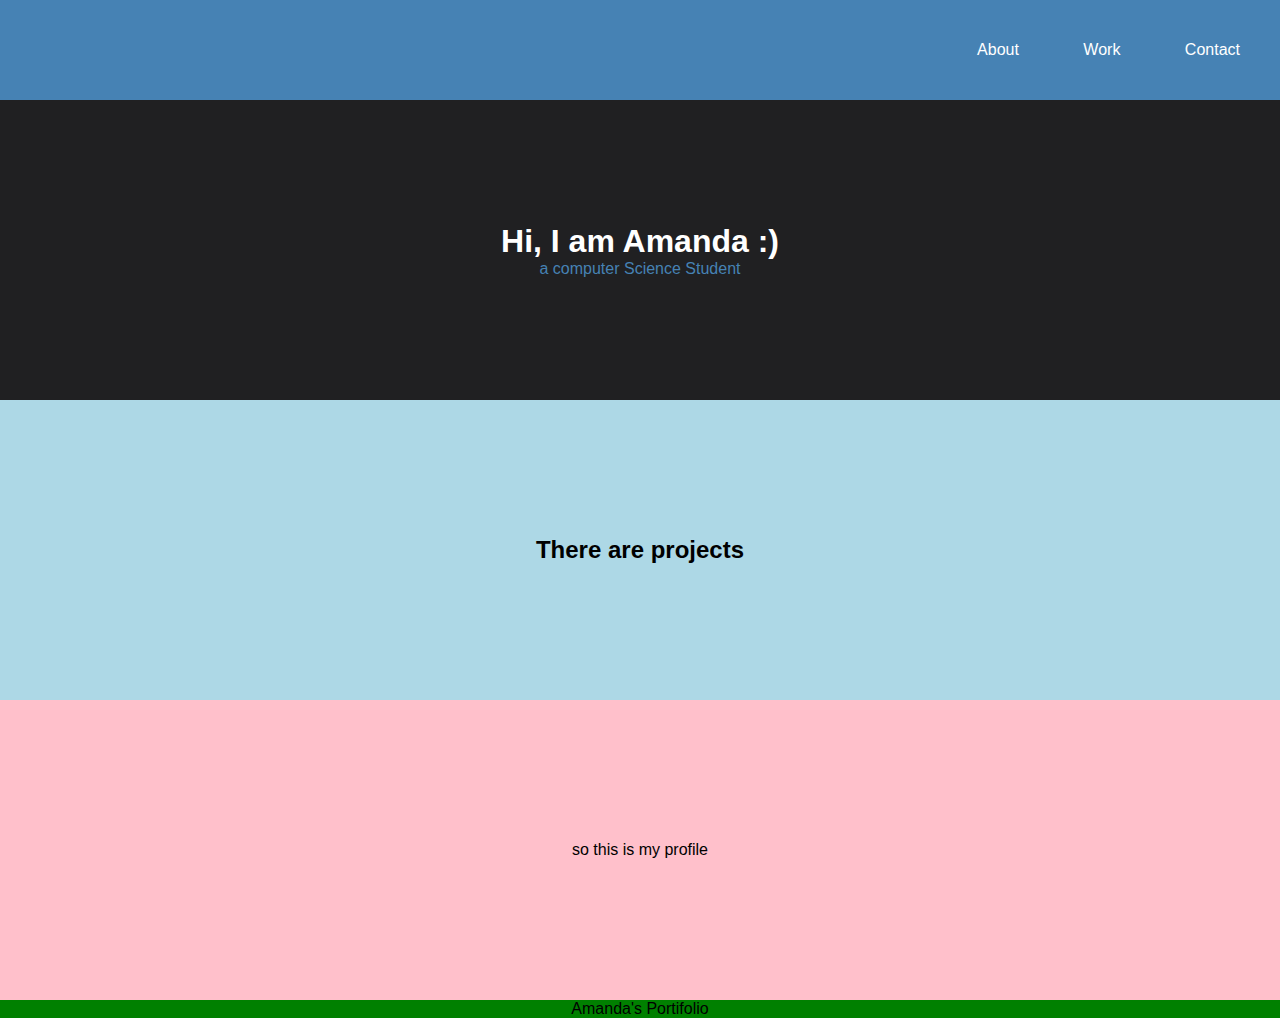
<file: Portifolio/index.html>
<!DOCTYPE html>
<html lang="pt_br">
    <head>
        <meta charset="utf-8">
        <link rel="stylesheet" type="text/css" href="style.css">
    </head>

    <body>
        <header>
            <nav id="navbar">
                <a class="navlink" href="#welcome-section">About</a>
                <a class="navlink" href="#projects">Work</a>
                <a class="navlink" href="#contact">Contact</a>
            </nav>
        </header>
        <section id="welcome-section">
            <h1>Hi, I am Amanda :)</h1>
            <p>a computer Science Student</p>
        </section>

        <section id="projects">
          <h2>There are projects</h2>
        </section>
        
        <section id="contact">
            <a id="profile-link">so this is my profile</a>
        </section>

        <footer>Amanda's Portifolio</footer>
    </body>

</html>
</file>
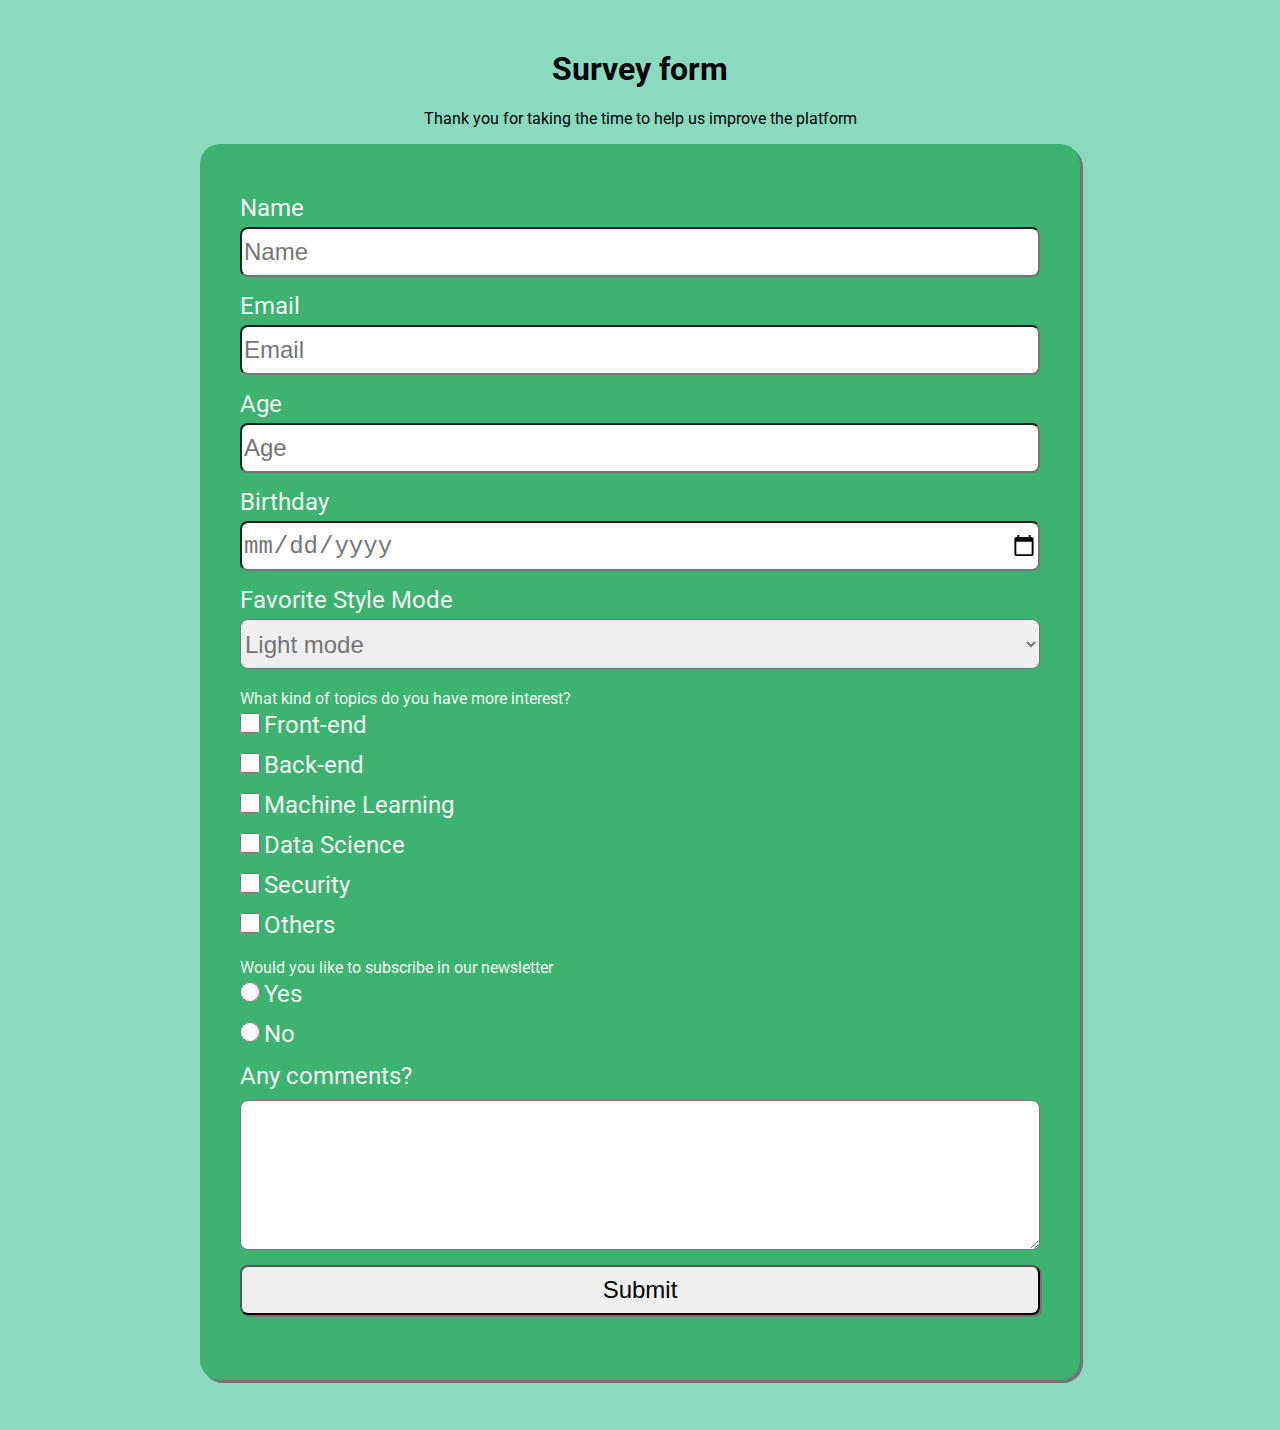
<file: Survey_Form/index.html>
<!DOCTYPE html>

<html lang="pt_br">
    <head>
        <meta charset="UTF-8">
        <title>Survey Form</title>  
        <link rel="stylesheet" type="text/css" href="style.css">
        <link href="https://fonts.googleapis.com/css2?family=Roboto&display=swap" rel="stylesheet">
    </head>

    <body>
        <header>
            <h1 id="title">Survey form</h1>
            <p id="description">Thank you for taking the time to help us improve the platform</p>
        </header>
        <div>
            <form id="survey-form">
                <!-- General information: Name, email, age and birthday -->
                <label id="name-label" for="name"  form="survey-form">Name</label>
                <input id="name" type="text" name="name" placeholder="Name" required>

                <label id="email-label" for="email"  form="survey-form">Email</label>
                <input id="email" type="email" name="email" placeholder="Email" required>
                
                <label id="number-label" for="number"  form="survey-form">Age</label>
                <input id="number" type="number" name="number" placeholder="Age"
                min="1" max="120" required pattern="[0-9]">

                <label id="birthday-label" for="birthday" form="survey-form">Birthday</label>
                <input id="birthday" type="date" name="birthday" placeholder="mm/dd/yy" required>

                <!-- Dropdown -->
                <label id="dropdown-label" for="dropdown">Favorite Style Mode</label>
                <select id="dropdown" name="dropdown" form="survey-form" required>
                    <option value="light">Light mode</option>
                    <option value="dark">Dark mode</option>
                </select>

                <!-- Checkerboxes -->
                <fieldset>
                <p>What kind of topics do you have more interest?</p>                
                    <input type="checkbox" id="front" name="topics" value="front">
                    <label for="front">Front-end</label><br>
                    
                    <input type="checkbox" id="back" name="topics" value="back">
                    <label for="back">Back-end</label><br>

                    <input type="checkbox" id="machine" name="topics" value="machine"> 
                    <label for="machine">Machine Learning</label><br>
                    
                    <input type="checkbox" id="data" name="topics" value="data"> 
                    <label for="data">Data Science</label><br>
                    
                    <input type="checkbox" id="security" name="topics" value="security"> 
                    <label for="security">Security</label><br>

                    <input type="checkbox" id="others" name="topics" value="others"> 
                    <label for="others">Others</label>    

                </fieldset>

                <!-- Ratio buttons -->
                <fieldset>
                    <p>Would you like to subscribe in our newsletter</p>      
                    <input type="radio" id="yes" name="question" value="yes">
                    <label for="yes">Yes</label><br>
                    
                    <input type="radio" id="no" name="question" value="no">
                    <label for="no">No</label>
                </fieldset>

                <!-- Comment Long Text -->
                <label id="comment-label" for="comment"  form="survey-form">Any comments?</label>
                <textarea id="comment" type="text" name="comment" placeholder="Comments or sugestions"
                rows="5" cols="50" required>
                </textarea>
                
                <!-- Submit button -->
                <input id="submit" type="submit" name="submit">
            </form>
        </div>
    </body>
</html>
</file>
<file: Portifolio/style.css>
*{
  padding: 0px;
  margin: 0px;
  border: 0px;
  box-sizing: border-box;
  text-decoration: none;
  list-style:none;
  text-align: center;
}

body{font-family: Helvetica;}

header{
  background-color:SteelBlue;
  display: flex;
  flex-direction: row;
  align-items: center;
  justify-content: flex-end;
  flex-wrap: wrap;
  top: 0;
  position: sticky;
  padding: 20px;
  height: 100px;
  width: auto;
}

.navlink{
margin-left: 20px;
padding: 20px;
color: white;
border-radius: 5px;
}

.navlink:hover{
background-color: rgba(100,30,50,0.3);
}

#welcome-section{
background-color: #202022;
color: white;
height: 300px;
display: flex;
flex-direction: column;
justify-content: center;
align-items:center;
}
p{
color: SteelBlue;
}
#projects{
background-color:lightblue;
height: 300px;
display: flex;
justify-content: center;
align-items:center;
}

#contact{
background-color: pink;
height: 300px;
display: flex;
justify-content: center;
align-items:center;
}

footer{
background-color: green;
}
</file>
<file: Survey_Form/style.css>
*{box-sizing: border-box;}

body{
  font-family: 'Roboto', sans-serif;
  background-color: #8bdac0;
  display: block;
  margin: 50px 200px;
}

body header{
text-align:center;
}

form{
background-color: MediumSeaGreen;
padding: 50px 40px;
border-radius: 20px;
box-shadow: 3px 3px rgb(117,117,117);
display:flex;
flex-direction: column;
}

label{
font-size: 24px;
color: #f5f5f5;
}

input, select{ 
border-radius: 8px;
width: 100%;
height: 50px;
font-size: 24px;
margin: 5px 0px 15px 0px;
color: rgb(117,117,117);
}

input:focus,select:focus,textarea:focus{
  border: 3px solid DarkRed;
}

fieldset{
border: none;
margin: 5px 0px;
padding: 0px;
color: #f5f5f5;
}

fieldset p {
margin: 0px;
}

fieldset input{
height: 20px;
width: 20px;
display: inline-block;
}

fieldset label{
display: inline;
}

textarea{
border-radius: 8px;
width: 100%;
height: 150px;
font-size: 24px;
margin: 10px 0px;
color: rgb(117,117,117); 
}

input[type="submit"]{
box-shadow: 2px 2px rgb(117,117,117);
color: black;
}
input[type="submit"]:hover{
background-color: #CED5D9;
}


@media (max-width: 600px) {
  form{
    width: 100%;
    margin-top: 0;
    padding: 10px 10px;
  }
  label,input,fieldset{
     width: 100%;
     font-size: 3vw;
  }
  header{
    font-size: 5vw;
  }
  
}
</file>
